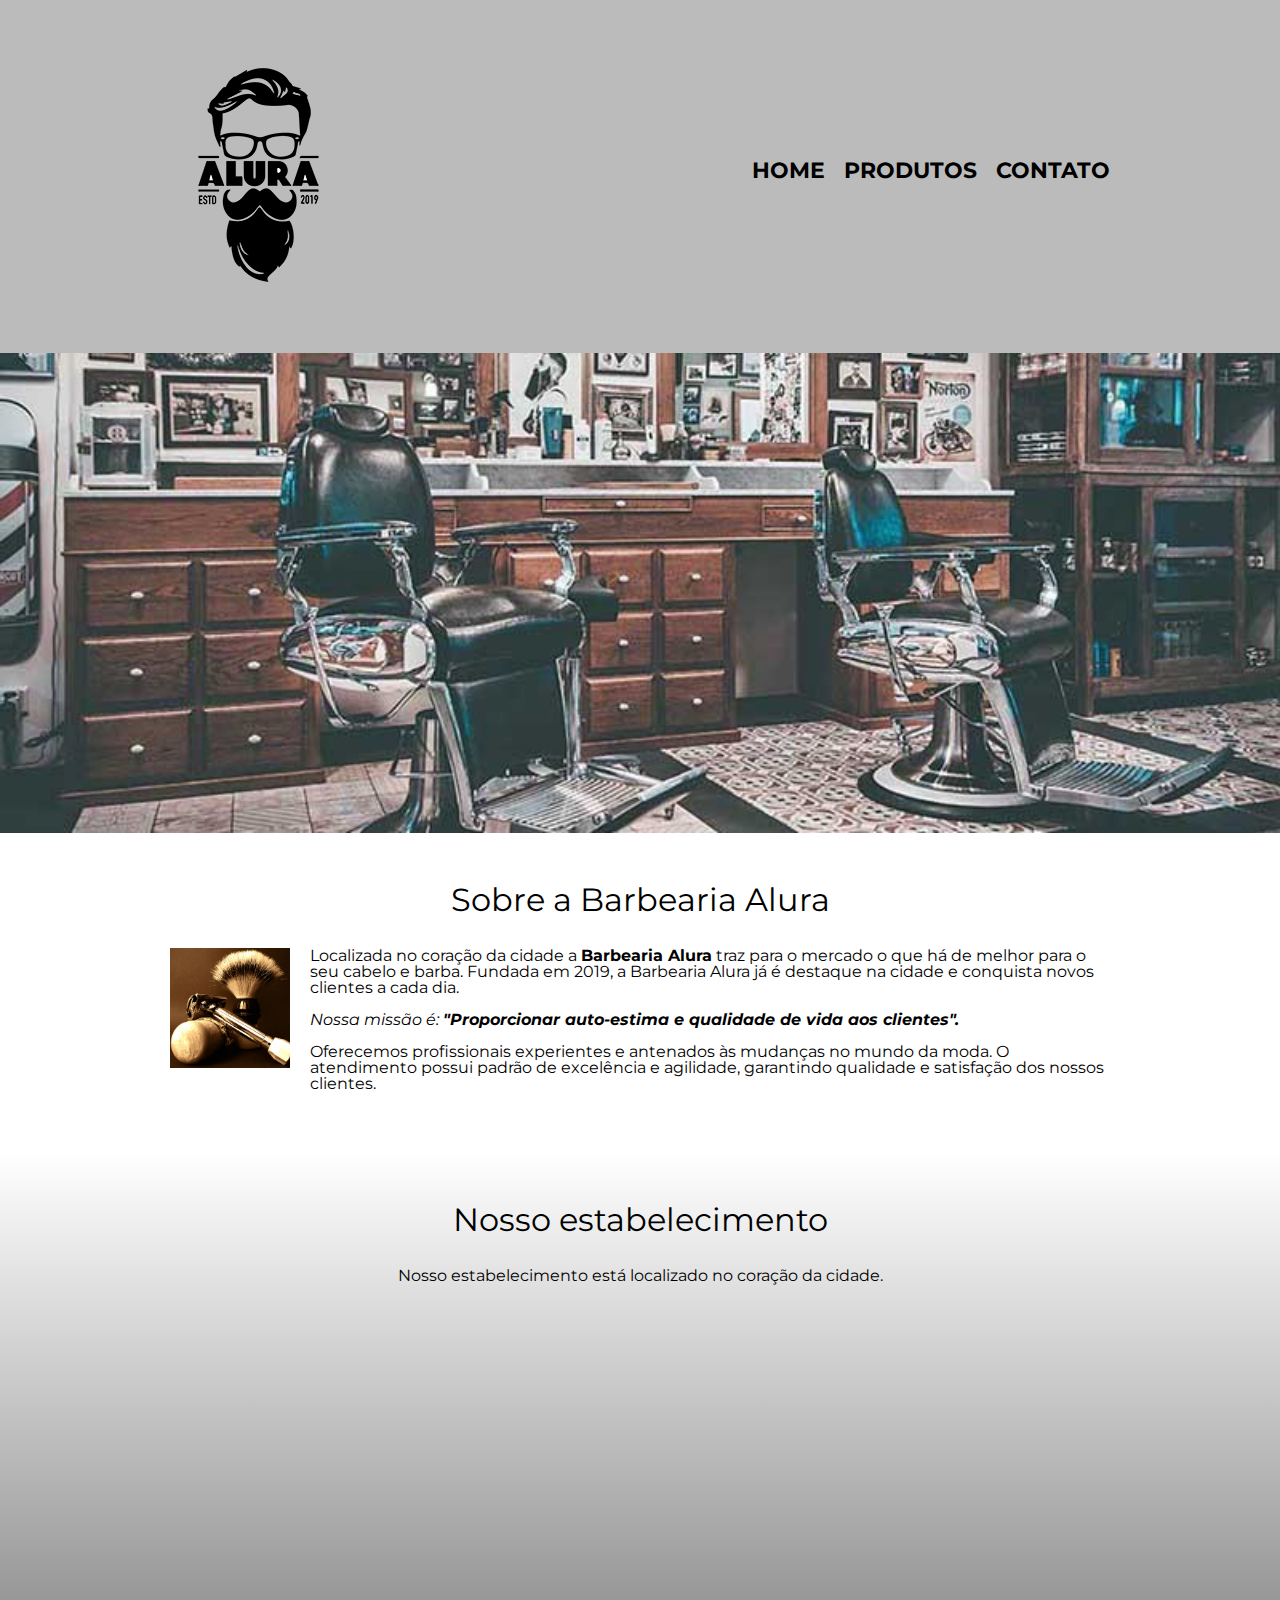
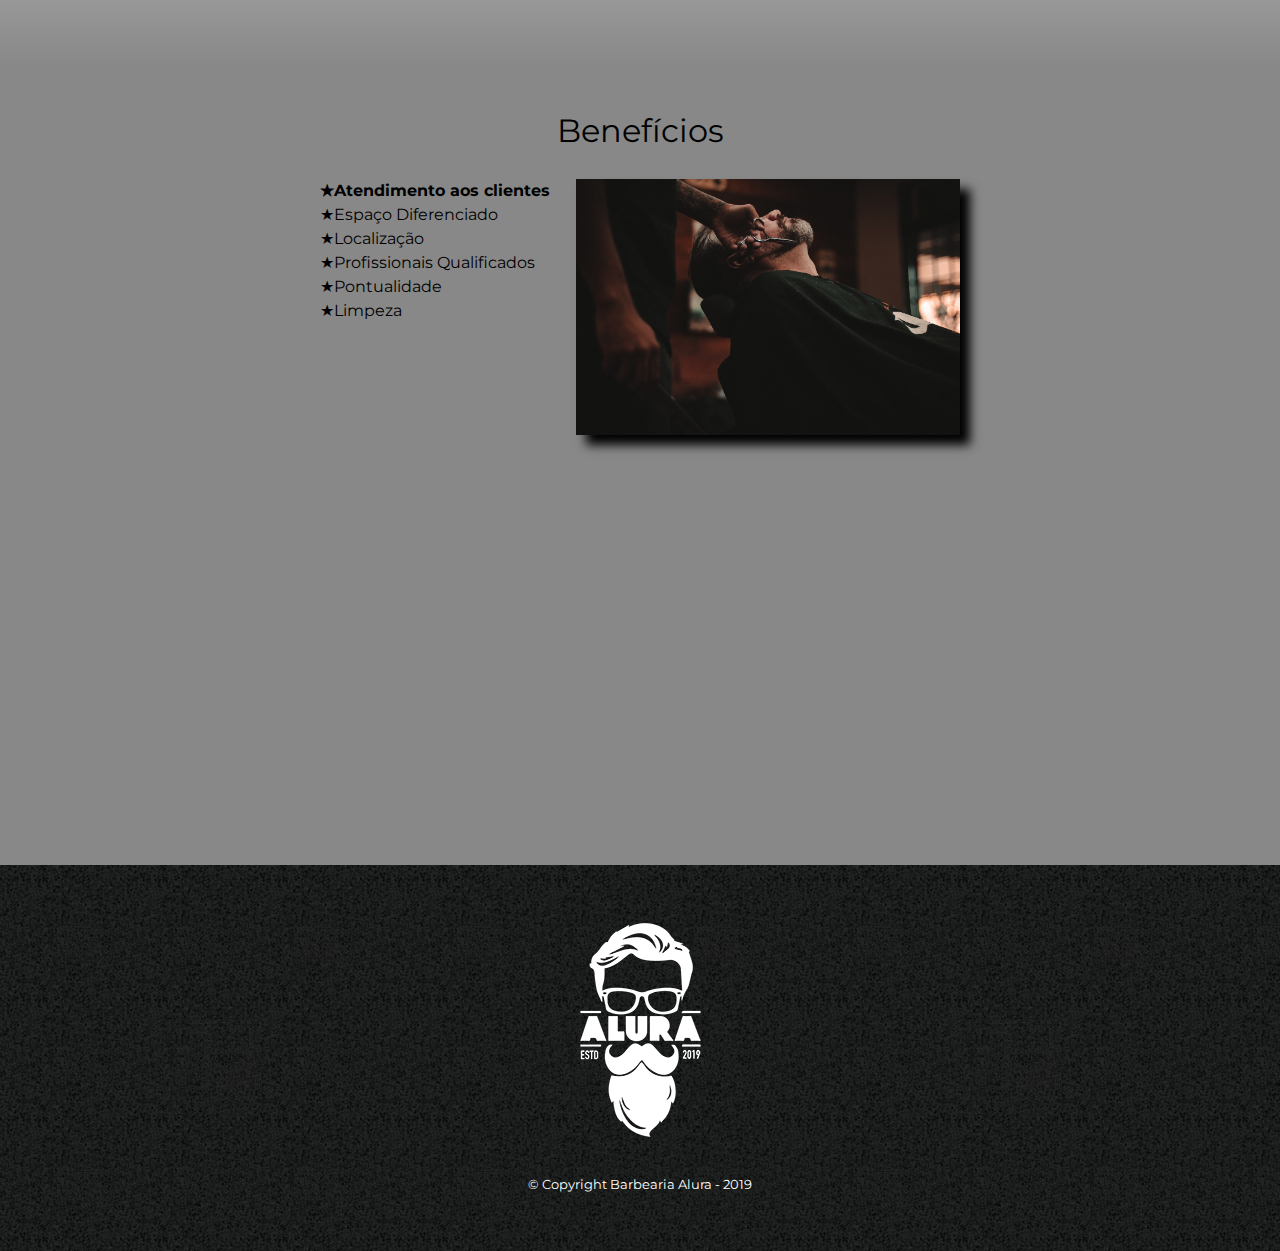
<file: index.html>
<!DOCTYPE html>

<html lang="pt-br">
  <head>
    <meta charset="UTF-8" />
    <meta name="viewport" content="width=device-width" />
    <title>Barbearia Alura</title>
    <link rel="stylesheet" href="reset.css" />
    <link rel="stylesheet" href="style.css" />
    <link rel="preconnect" href="https://fonts.googleapis.com" />
    <link rel="preconnect" href="https://fonts.gstatic.com" crossorigin />
    <link
      href="https://fonts.googleapis.com/css2?family=Montserrat&display=swap"
      rel="stylesheet"
    />
  </head>

  <body>
    <header>
      <div class="caixa">
        <h1><img src="logo.png" alt="" /></h1>

        <nav>
          <ul>
            <li><a href="index.html">Home</a></li>
            <li><a href="produtos.html">Produtos</a></li>
            <li><a href="contato.html>">Contato</a></li>
          </ul>
        </nav>
      </div>
    </header>

    <img class="banner" src="banner.jpg" />

    <main>
      <section class="principal">
        <h2 class="titulo-principal">Sobre a Barbearia Alura</h2>

        <img
          class="utensilios"
          src="utensilios.jpg"
          alt="Utensilios de um barbeiro."
        />

        <p>
          Localizada no coração da cidade a
          <strong>Barbearia Alura</strong> traz para o mercado o que há de
          melhor para o seu cabelo e barba. Fundada em 2019, a Barbearia Alura
          já é destaque na cidade e conquista novos clientes a cada dia.
        </p>

        <p id="missao">
          <em
            >Nossa missão é:
            <strong
              >"Proporcionar auto-estima e qualidade de vida aos
              clientes".</strong
            >
          </em>
        </p>

        <p>
          Oferecemos profissionais experientes e antenados às mudanças no mundo
          da moda. O atendimento possui padrão de excelência e agilidade,
          garantindo qualidade e satisfação dos nossos clientes.
        </p>
      </section>

      <section class="mapa">
        <h3 class="titulo-principal">Nosso estabelecimento</h3>
        <p>Nosso estabelecimento está localizado no coração da cidade.</p>

        <div class="mapa-conteudo">
          <iframe
            src="https://www.google.com/maps/embed?pb=!1m18!1m12!1m3!1d14625.793842847419!2d-46.64121943022458!3d-23.588244300000003!2m3!1f0!2f0!3f0!3m2!1i1024!2i768!4f13.1!3m3!1m2!1s0x94ce5a2b2ed7f3a1%3A0xab35da2f5ca62674!2sCaelum%20-%20Escola%20de%20Tecnologia!5e0!3m2!1spt-BR!2sbr!4v1628090888997!5m2!1spt-BR!2sbr"
            width="100%"
            height="300"
            style="border: 0"
            allowfullscreen=""
            loading="lazy"
          ></iframe>
        </div>
      </section>

      <section class="beneficios">
        <h3 class="titulo-principal">Benefícios</h3>

        <div class="conteudo-beneficios">
          <ul class="lista-beneficios">
            <li class="itens">Atendimento aos clientes</li>
            <li class="itens">Espaço Diferenciado</li>
            <li class="itens">Localização</li>
            <li class="itens">Profissionais Qualificados</li>
            <li class="itens">Pontualidade</li>
            <li class="itens">Limpeza</li>
          </ul>
          <img src="beneficios.jpg" class="imagem-beneficios" />
        </div>

        <div class="video">
          <iframe
            width="100%"
            height="315"
            src="https://www.youtube.com/embed/wcVVXUV0YUY"
            title="YouTube video player"
            frameborder="0"
            allow="accelerometer; autoplay; clipboard-write; encrypted-media; gyroscope; picture-in-picture"
            allowfullscreen
          ></iframe>
        </div>
      </section>
    </main>
    <footer>
      <img src="logo-branco.png" />
      <p class="copyright">&copy; Copyright Barbearia Alura - 2019</p>
    </footer>
  </body>
</html>
</file>
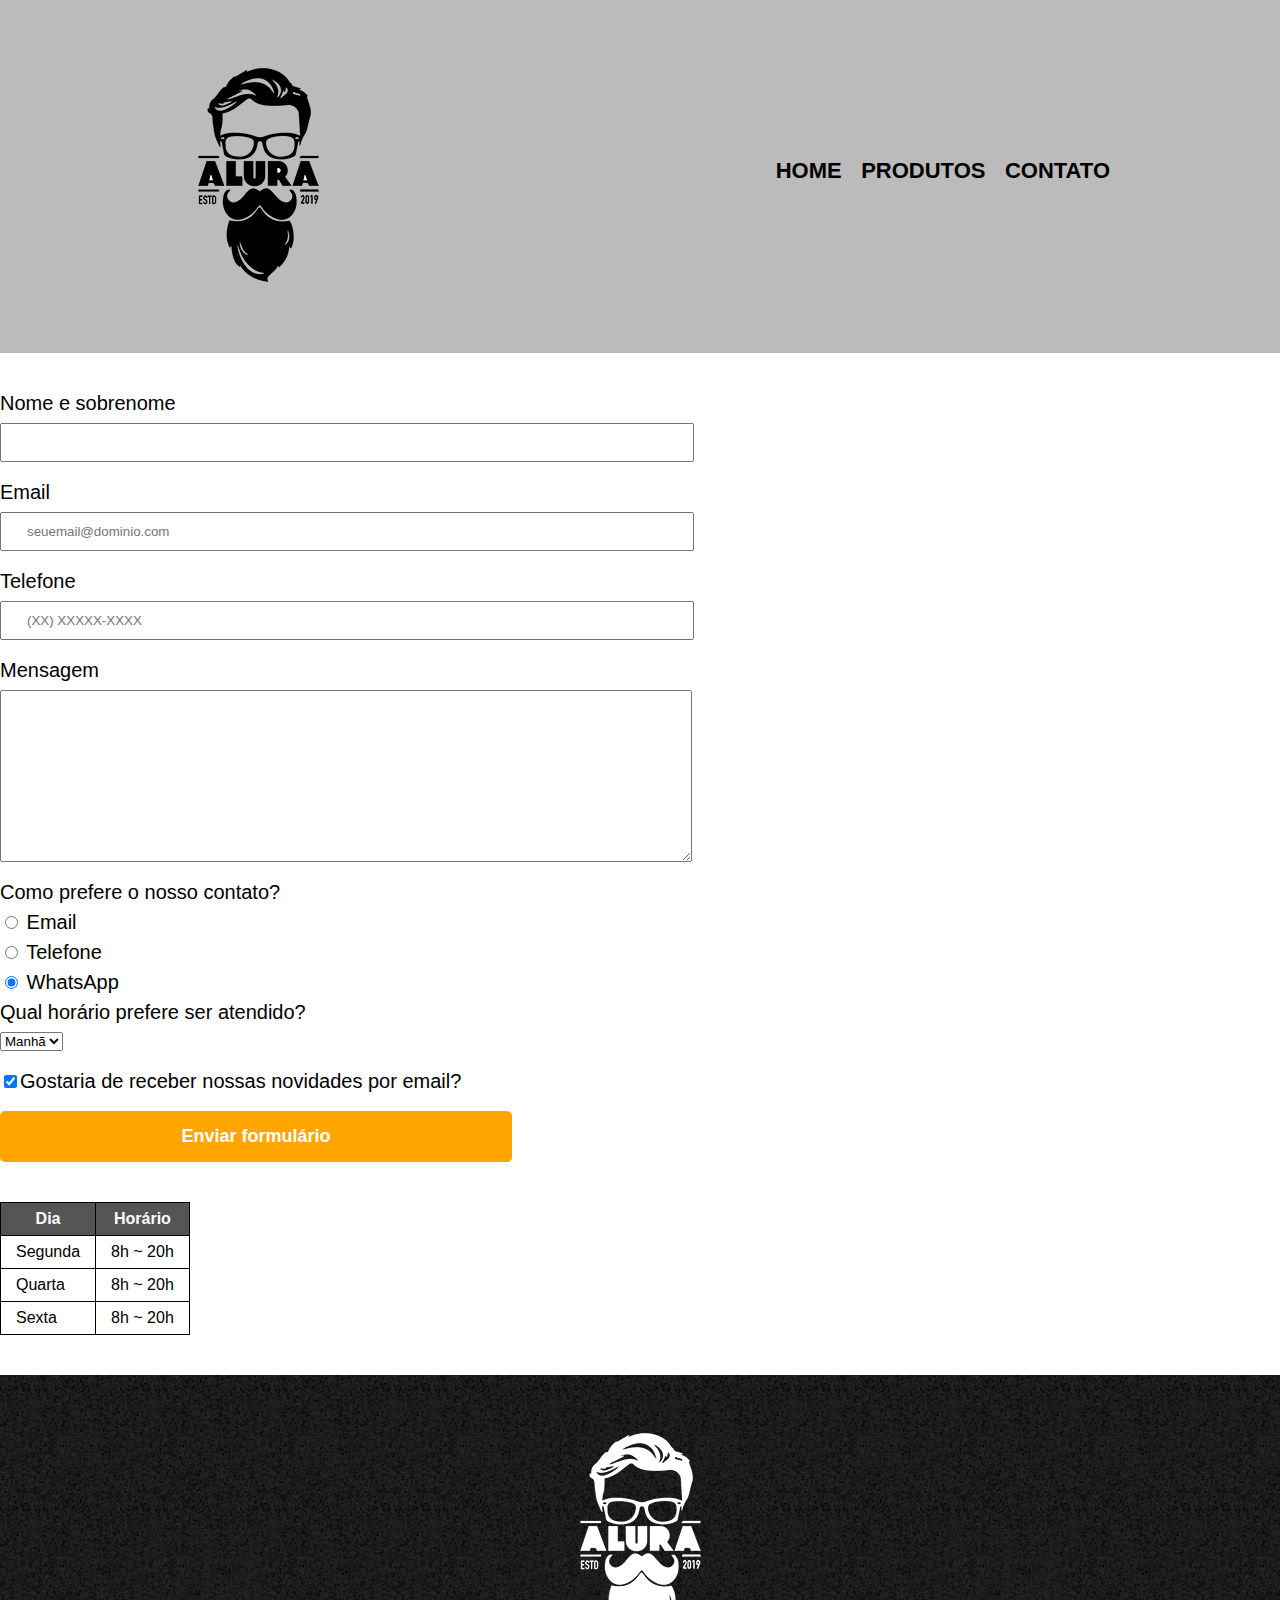
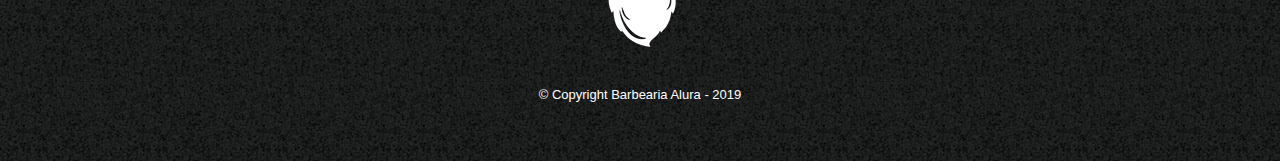
<file: contato.html>
<!DOCTYPE html>
<html>
  <head>
    <meta charset="UTF-8" />
    <title>Contato - Barbearia Alura</title>

    <link rel="stylesheet" href="reset.css" />
    <link rel="stylesheet" href="style.css" />
  </head>
  <body>
    <header>
      <div class="caixa">
        <h1><img src="logo.png" alt="Logo da Barbearia Alura" /></h1>

        <nav>
          <ul>
            <li><a href="index.html">Home</a></li>
            <li><a href="produtos.html">Produtos</a></li>
            <li><a href="contato.html">Contato</a></li>
          </ul>
        </nav>
      </div>
    </header>

    <main>
      <form>
        <label for="nomesobrenome">Nome e sobrenome</label>
        <input type="text" id="nomesobrenome" class="input-padrao" required />

        <label for="email">Email</label>
        <input
          type="email"
          id="email"
          class="input-padrao"
          required
          placeholder="seuemail@dominio.com"
        />

        <label for="telefone">Telefone</label>
        <input
          type="tel"
          id="telefone"
          class="input-padrao"
          required
          placeholder="(XX) XXXXX-XXXX"
        />

        <label for="mensagem">Mensagem</label>
        <textarea
          cols="70"
          rows="10"
          id="mensagem"
          class="input-padrao"
          required
        ></textarea>

        <fieldset>
          <legend>Como prefere o nosso contato?</legend>
          <label for="radio-email"
            ><input
              type="radio"
              name="contato"
              value="email"
              id="radio-email"
            />
            Email</label
          >

          <label for="radio-telefone"
            ><input
              type="radio"
              name="contato"
              value="telefone"
              id="radio-telefone"
            />
            Telefone</label
          >

          <label for="radio-whatsapp"
            ><input
              type="radio"
              name="contato"
              value="whatsapp"
              id="radio-whatsapp"
              checked
            />
            WhatsApp</label
          >
        </fieldset>

        <fieldset>
          <legend>Qual horário prefere ser atendido?</legend>
          <select>
            <option>Manhã</option>
            <option>Tarde</option>
            <option>Noite</option>
          </select>
        </fieldset>

        <label class="checkbox"
          ><input type="checkbox" checked />Gostaria de receber nossas novidades
          por email?</label
        >

        <input type="submit" value="Enviar formulário" class="enviar" />
      </form>

      <table>
        <thead>
          <tr>
            <th>Dia</th>
            <th>Horário</th>
          </tr>
        </thead>
        <tbody>
          <tr>
            <td>Segunda</td>
            <td>8h ~ 20h</td>
          </tr>
          <tr>
            <td>Quarta</td>
            <td>8h ~ 20h</td>
          </tr>
          <tr>
            <td>Sexta</td>
            <td>8h ~ 20h</td>
          </tr>
        </tbody>
      </table>
    </main>

    <footer>
      <img src="logo-branco.png" alt="Logo da Barbearia Alura" />
      <p class="copyright">&copy; Copyright Barbearia Alura - 2019</p>
    </footer>
  </body>
</html>
</file>
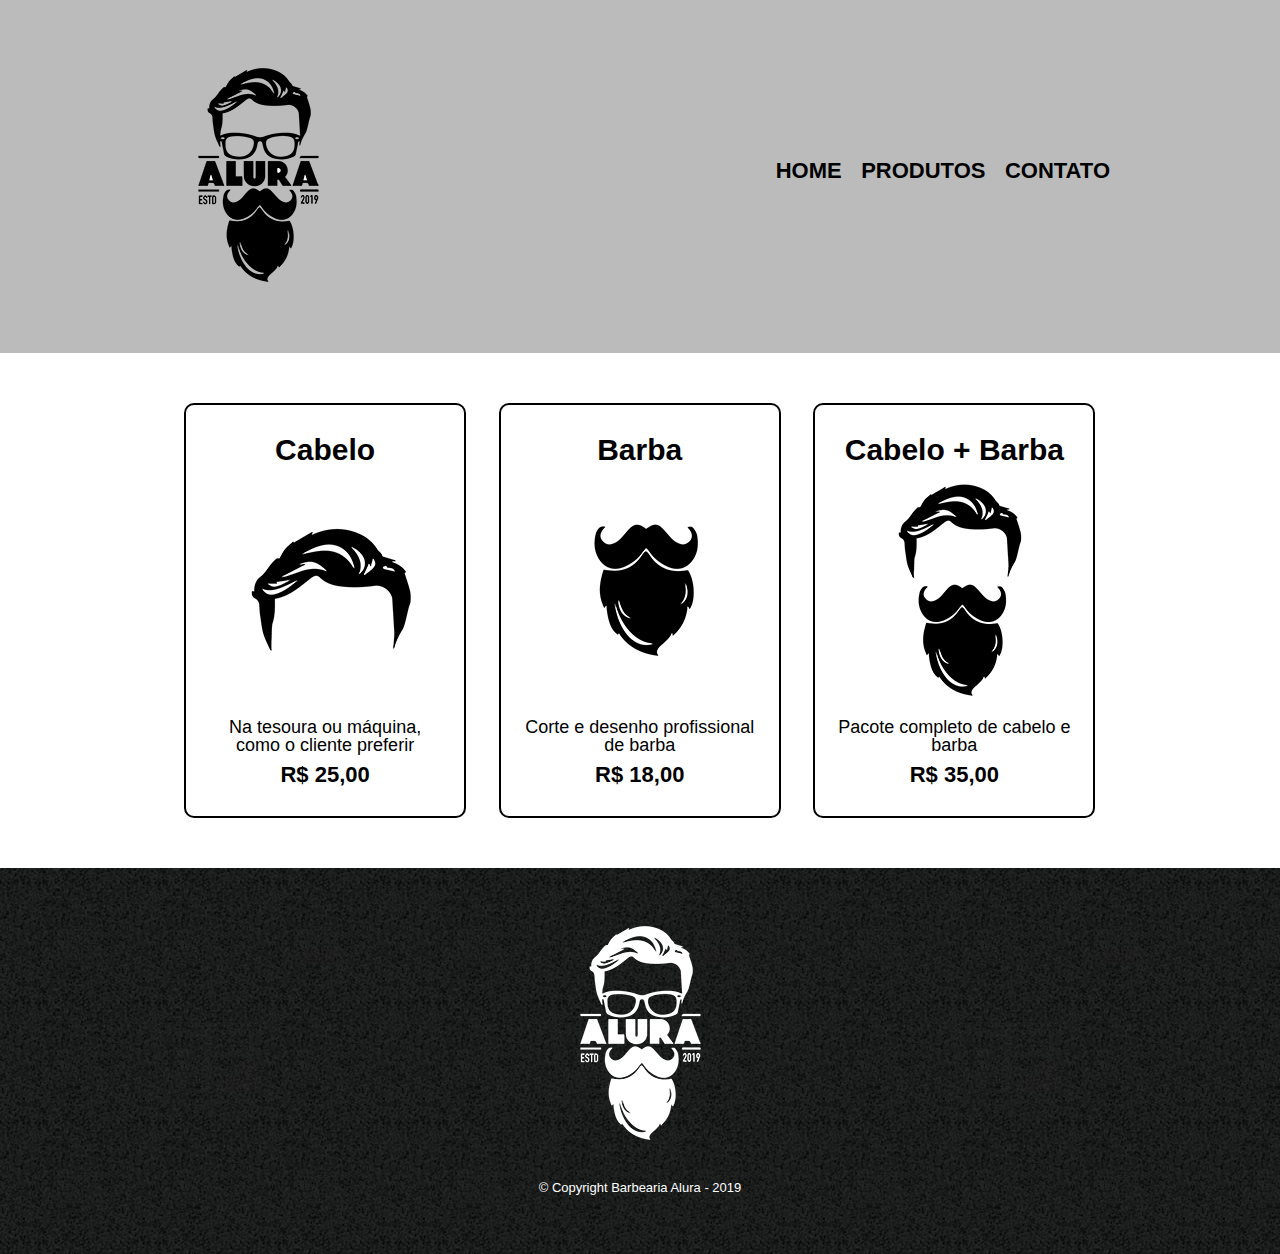
<file: produtos.html>
<!DOCTYPE html>

<html>
  <head>
    <meta charset="UTF-8" />
    <title>Produtos - Barbearia Alura</title>
    <link rel="stylesheet" href="reset.css" />
    <link rel="stylesheet" href="style.css" />
  </head>
  <body>
    <header>
      <div class="caixa">
        <h1><img src="logo.png" alt="" /></h1>

        <nav>
          <ul>
            <li><a href="index.html">Home</a></li>
            <li><a href="produtos.html">Produtos</a></li>
            <li><a href="contato.html>">Contato</a></li>
          </ul>
        </nav>
      </div>
    </header>

    <main>
      <ul class="produtos">
        <li>
          <h2>Cabelo</h2>
          <img src="cabelo.jpg" />
          <p class="produto-descricao">
            Na tesoura ou máquina, como o cliente preferir
          </p>
          <p class="produto-preco">R$ 25,00</p>
        </li>
        <li>
          <h2>Barba</h2>
          <img src="barba.jpg" />
          <p class="produto-descricao">Corte e desenho profissional de barba</p>
          <p class="produto-preco">R$ 18,00</p>
        </li>
        <li>
          <h2>Cabelo + Barba</h2>
          <img src="cabelo+barba.jpg" />
          <p class="produto-descricao">Pacote completo de cabelo e barba</p>
          <p class="produto-preco">R$ 35,00</p>
        </li>
      </ul>
    </main>

    <footer>
      <img src="logo-branco.png" />
      <p class="copyright">&copy; Copyright Barbearia Alura - 2019</p>
    </footer>
  </body>
</html>
</file>
<file: style.css>
body {
  font-family: 'Montserrat', sans-serif;
}
header {
  background: #bbbbbb;
  padding: 50px 0;
}

.caixa {
  position: relative;
  width: 940px;
  margin: 0 auto;
}

nav {
  position: absolute;
  top: 110px;
  right: 0;
}

nav li {
  display: inline;
  margin: 0 0 0 15px;
}

nav a {
  text-transform: uppercase;
  color: #000000;
  font-weight: bold;
  font-size: 22px;
  text-decoration: none;
}

nav a:hover {
  color: #c78c19;
  text-decoration: underline;
}

.produtos {
  width: 940px;
  margin: 0 auto;
  padding: 50px 0;
}

.produtos li {
  display: inline-block;
  text-align: center;
  width: 30%;
  vertical-align: top;
  margin: 0 1.5%;
  padding: 30px 20px;
  box-sizing: border-box;
  border: 2px solid #000000;
  border-radius: 10px;
}

.produtos li:hover {
  border-color: #c78c19;
}

.produtos li:active {
  border-color: #088c19;
}

.produtos li:hover h2 {
  font-size: 34px;
}
.produtos h2 {
  font-size: 30px;
  font-weight: bold;
}

.produto-descricao {
  font-size: 18px;
}

.produto-preco {
  font-size: 22px;
  font-weight: bold;
  margin-top: 10px;
}

footer {
  text-align: center;
  background: url('bg.jpg');
  padding: 40px;
}

.copyright {
  color: #ffffff;
  font-size: 13px;
  margin: 20px;
}

main {
}

form {
  margin: 40px 0;
}

form label,
form legend {
  display: block;
  font-size: 20px;
  margin: 0 0 10px;
}

.input-padrao {
  display: block;
  margin: 0 0 20px;
  padding: 10px 25px;
  width: 50%;
}

.checkbox {
  margin: 20px 0;
}

.enviar {
  width: 40%;
  padding: 15px 0;
  background: orange;
  color: white;
  font-weight: bold;
  font-size: 18px;
  border: none;
  border-radius: 5px;
  transition: 1s all;
  cursor: pointer;
}

.enviar:hover {
  background: darkorange;
  transform: rotate(70deg) scale(1.3);
}

table {
  margin: 20px 0 40px;
}

thead {
  background: #555555;
  color: white;
  font-weight: bold;
}

td,
th {
  border: 1px solid #000000;
  padding: 8px 15px;
}

.banner {
  width: 100%;
}

.titulo-principal {
  text-align: center;
  font-size: 2em;
  margin: 0 0 1em;
  clear: left;
}

.principal {
  padding: 3em 0;
  background: FEFEFE;
  width: 940px;
  margin: auto;
}

.principal p {
  margin: 0 0 1em;
}

.principal strong {
  font-weight: bold;
}

.principal em {
  font-style: italic;
}
.utensilios {
  width: 120px;
  float: left;
  margin: 0 20px 20px 0;
}

.mapa {
  padding: 3em 0;
  background: linear-gradient(#fefefe, #888888);
}

.mapa-conteudo {
  width: 940px;
  margin: 0 auto;
}

.mapa p {
  text-align: center;
  margin: 0 0 2em;
}

.beneficios {
  padding: 3em 0;
  background: #888;
}

.conteudo-beneficios {
  width: 640px;
  margin: 0 auto;
  display: flex;
}

.lista-beneficios {
  width: 40%;
  display: inline-block;
  vertical-align: top;
}

.itens {
  line-height: 1.5em;
}

.itens:first-child {
  font-weight: bold;
}

.itens:before {
  content: '★';
}

.imagem-beneficios {
  width: 60%;
  opacity: 1;
  transition: 400ms;
  box-shadow: 10px 10px 10px #000;
}

.imagem-beneficios:hover {
  opacity: 0.3;
}

.video {
  width: 560px;
  margin: 2em auto;
}

@media screen and (max-width: 480px) {
  .caixa,
  .principal,
  .conteudo-beneficios,
  .mapa-conteudo,
  .video {
    width: auto;
  }

  h1 {
    text-align: center;
  }
  nav {
    position: static;
  }

  .lista-beneficios,
  .imagem-beneficios {
    width: 100%;
  }
}
</file>
